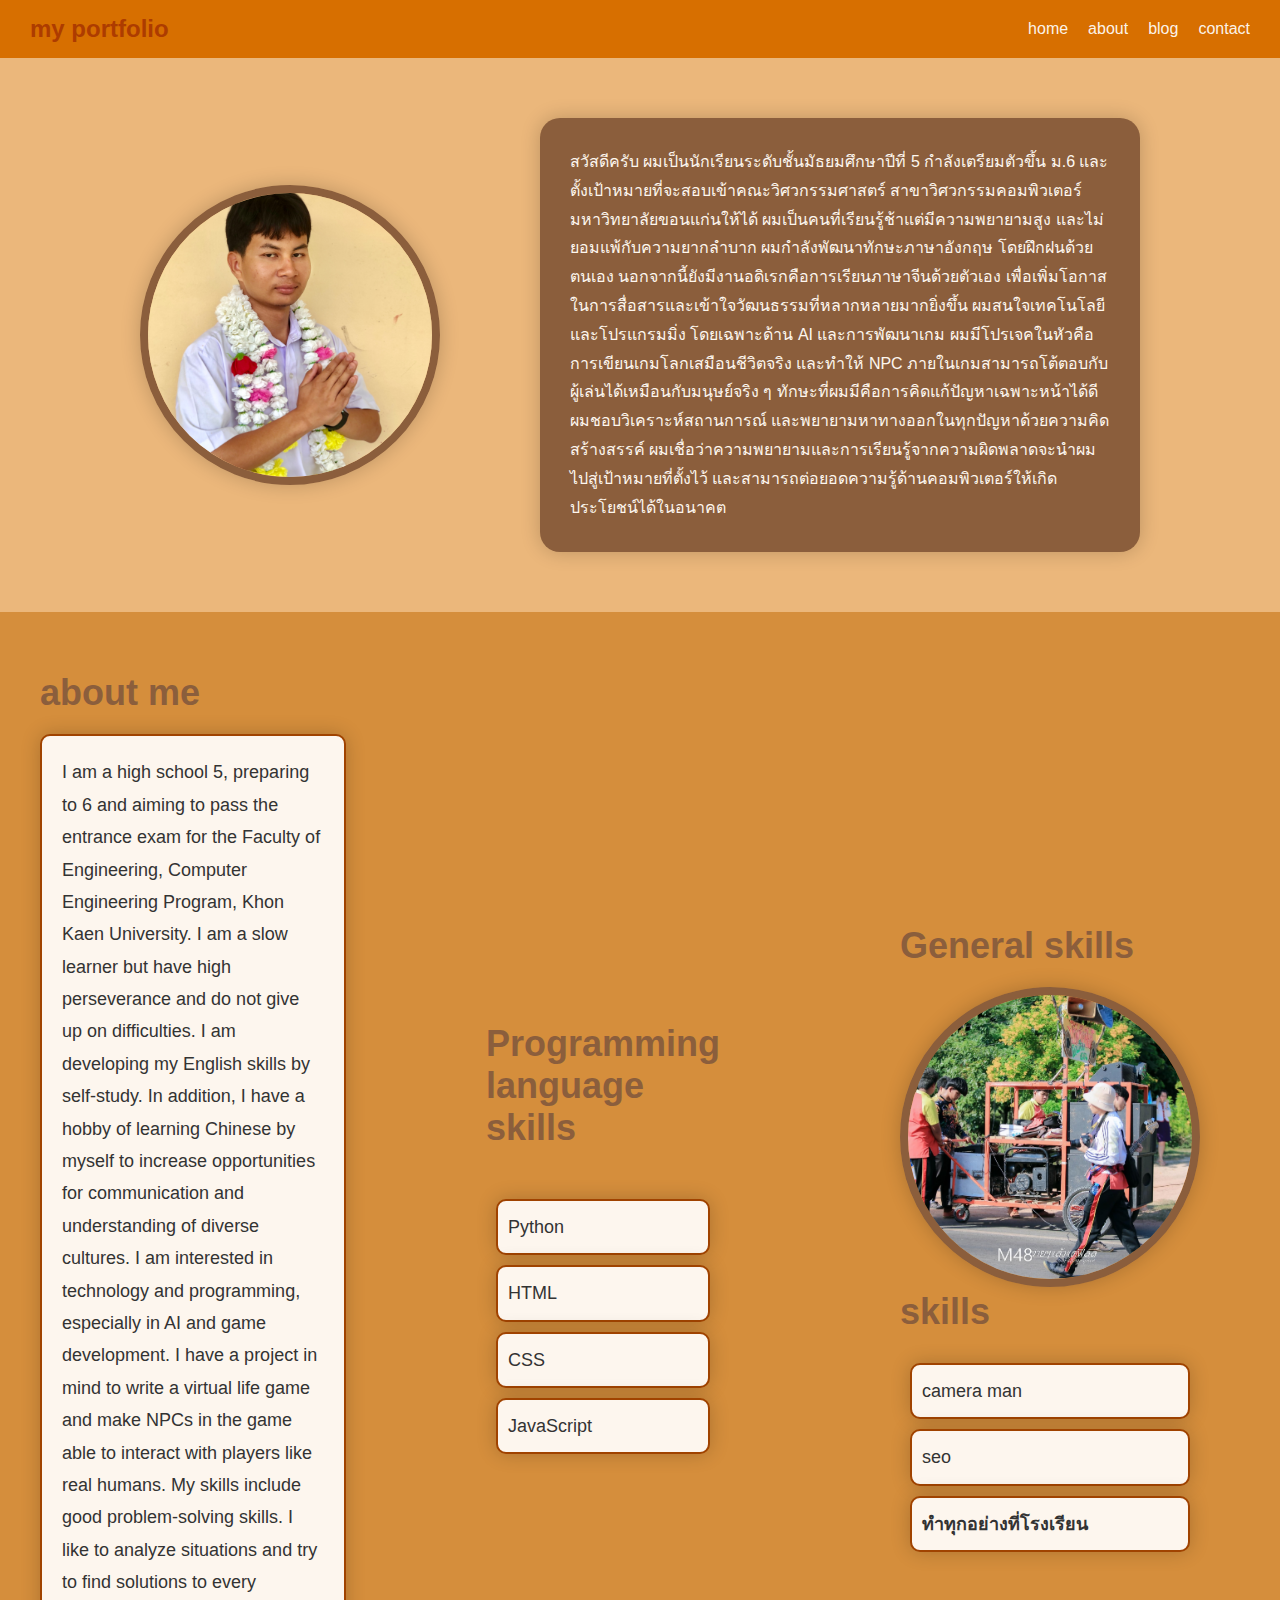
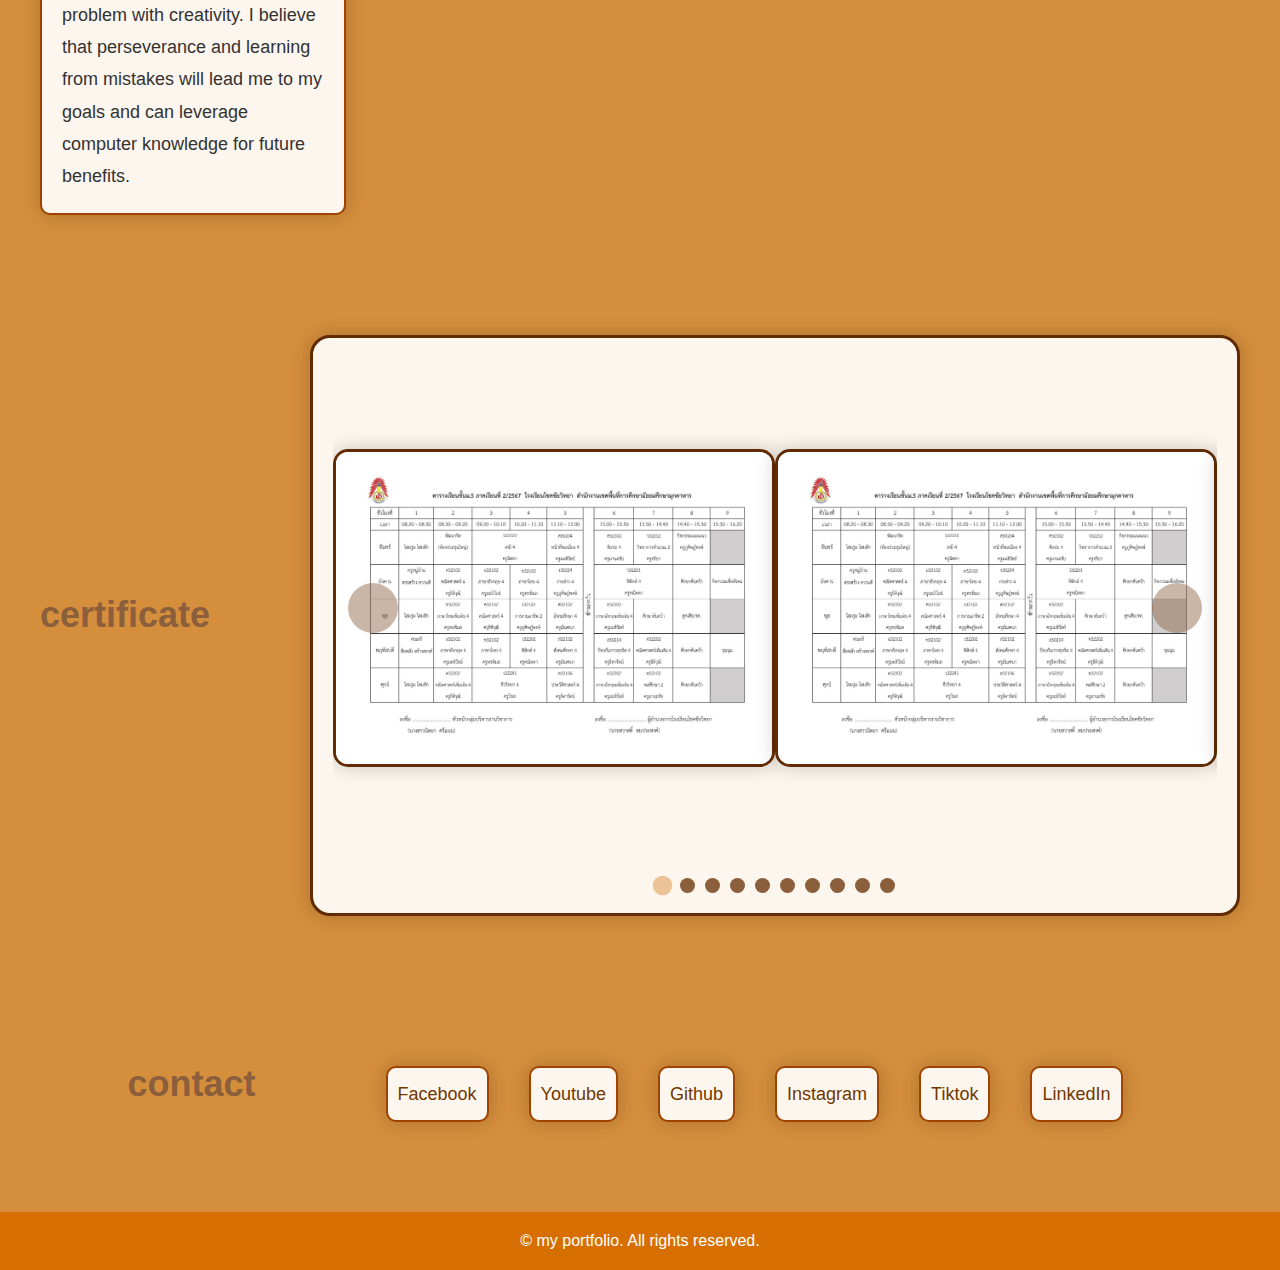
<file: index.html>
<!DOCTYPE html>
<html lang="en">
<head>
    <meta charset="UTF-8">
    <meta name="viewport" content="width=device-width, initial-scale=1.0">
    <title>my portfolio</title>
    <link rel="stylesheet" href="style.css">
</head>
<body>
    <nav class="nav-main">
        <div class="logo"><a href="#">my portfolio</a></div>
        <div class="nav-menu">
            <ul>
                <li><a href="#home">home</a></li>
                <li><a href="#about">about</a></li>
                <li><a href="#blog">blog</a></li>
                <li><a href="#contact">contact</a></li>
            </ul>
        </div>
    </nav>

<section class="Home-section" id="home">
     <div class="profile">
         <img src="picture/IMG_1127.JPG" alt="">
    </div>
        <div class="Home-p">
          <p>
            สวัสดีครับ ผมเป็นนักเรียนระดับชั้นมัธยมศึกษาปีที่ 5 กำลังเตรียมตัวขึ้น ม.6 และตั้งเป้าหมายที่จะสอบเข้าคณะวิศวกรรมศาสตร์ สาขาวิศวกรรมคอมพิวเตอร์ มหาวิทยาลัยขอนแก่นให้ได้ ผมเป็นคนที่เรียนรู้ช้าแต่มีความพยายามสูง และไม่ยอมแพ้กับความยากลำบาก
            ผมกำลังพัฒนาทักษะภาษาอังกฤษ โดยฝึกฝนด้วยตนเอง นอกจากนี้ยังมีงานอดิเรกคือการเรียนภาษาจีนด้วยตัวเอง เพื่อเพิ่มโอกาสในการสื่อสารและเข้าใจวัฒนธรรมที่หลากหลายมากยิ่งขึ้น
            ผมสนใจเทคโนโลยีและโปรแกรมมิ่ง โดยเฉพาะด้าน AI และการพัฒนาเกม ผมมีโปรเจคในหัวคือการเขียนเกมโลกเสมือนชีวิตจริง และทำให้ NPC ภายในเกมสามารถโต้ตอบกับผู้เล่นได้เหมือนกับมนุษย์จริง ๆ
            ทักษะที่ผมมีคือการคิดแก้ปัญหาเฉพาะหน้าได้ดี ผมชอบวิเคราะห์สถานการณ์ และพยายามหาทางออกในทุกปัญหาด้วยความคิดสร้างสรรค์ ผมเชื่อว่าความพยายามและการเรียนรู้จากความผิดพลาดจะนำผมไปสู่เป้าหมายที่ตั้งไว้ และสามารถต่อยอดความรู้ด้านคอมพิวเตอร์ให้เกิดประโยชน์ได้ในอนาคต 
          </p>
     </div>
</section>

<section class="about-section">
    <div class="about">
         <h2>about me</h2>
            <p>
                I am a high school 5, preparing to 6 and aiming to pass the entrance exam for the Faculty of Engineering, Computer Engineering Program, Khon Kaen University. I am a slow learner but have high perseverance and do not give up on difficulties.
                I am developing my English skills by self-study. In addition, I have a hobby of learning Chinese by myself to increase opportunities for communication and understanding of diverse cultures.
                I am interested in technology and programming, especially in AI and game development. I have a project in mind to write a virtual life game and make NPCs in the game able to interact with players like real humans.
                My skills include good problem-solving skills. I like to analyze situations and try to find solutions to every problem with creativity. I believe that perseverance and learning from mistakes will lead me to my goals and can leverage computer knowledge for future benefits.
    </div>
        <div class="skills">
            <h2>Programming language skills</h2>
            <ul>
                <li>Python</li>
                <li>HTML</li>
                <li>CSS</li>
                <li>JavaScript</li>
            </ul>    
        </div>
        <div class="General">
            <h2> General skills</h2>
            <ul>
                <img src="picture/2.JPG" alt="">
                <h3>skills</h3>
                <li>camera man</li>
                <li>seo</li>
                <li style="font-weight:bold" >ทำทุกอย่างที่โรงเรียน</li>
            </ul>
         </div>
</section> 
<!-- blog -->
<section class="certificate" id="blog">
        <h2>certificate</h2>
        <div class="slider-container">
            <div class="slider">
                <div class="slides">
                    <div class="slide"><img src="picture/IMG_9221.JPG" alt="Image 1"></div>
                    <div class="slide"><img src="picture/IMG_9221.JPG" alt="Image 2"></div>
                    <div class="slide"><img src="picture/IMG_9221.JPG" alt="Image 3"></div>
                    <div class="slide"><img src="picture/IMG_9221.JPG" alt="Image 4"></div>
                    <div class="slide"><img src="picture/IMG_9221.JPG" alt="Image 5"></div>
                    <div class="slide"><img src="picture/IMG_9221.JPG" alt="Image 6"></div>
                    <div class="slide"><img src="picture/IMG_9221.JPG" alt="Image 7"></div>
                    <div class="slide"><img src="picture/IMG_9221.JPG" alt="Image 8"></div>
                    <div class="slide"><img src="picture/IMG_9221.JPG" alt="Image 9"></div>
                    <div class="slide"><img src="picture/IMG_9221.JPG" alt="Image 10"></div>
                    <div class="slide"><img src="picture/IMG_9221.JPG" alt="Image 11"></div>
                    <div class="slide"><img src="picture/IMG_9221.JPG" alt="Image 12"></div>
                    <div class="slide"><img src="picture/IMG_9221.JPG" alt="Image 13"></div>
                    <div class="slide"><img src="picture/IMG_9221.JPG" alt="Image 14"></div>
                    <div class="slide"><img src="picture/IMG_9221.JPG" alt="Image 15"></div>
                    <div class="slide"><img src="picture/IMG_9221.JPG" alt="Image 16"></div>
                    <div class="slide"><img src="picture/IMG_9221.JPG" alt="Image 17"></div>
                    <div class="slide"><img src="picture/IMG_9221.JPG" alt="Image 18"></div>
                    <div class="slide"><img src="picture/IMG_9221.JPG" alt="Image 19"></div>
                    <div class="slide"><img src="picture/IMG_9221.JPG" alt="Image 20"></div>
                </div>
                <div class="navigation">
                    <div class="prev"></div>
                    <div class="next"></div>
                </div>
            </div>
            <div class="dots-container">
                <div class="dot active"></div>
                <div class="dot"></div>
                <div class="dot"></div>
                <div class="dot"></div>
                <div class="dot"></div>
                <div class="dot"></div>
                <div class="dot"></div>
                <div class="dot"></div>
                <div class="dot"></div>
                <div class="dot"></div>
            </div>
        </div>
</section>
 <!-- contact & footer -->
 <div class="contact" id="contact">
    <h2>contact</h2>
    <ul>
        <li> <a href="https://www.facebook.com/manote.khamthon.2024/about" target="_blank">Facebook</a></li>
        <li> <a href="https://www.youtube.com/channel/UCM-Bn1i-yr40RtzRAjOTHeA" target="_blank">Youtube</a></li>
        <li> <a href="https://github.com/keng606" target="_blank">Github</a></li>
        <li> <a href="https://www.instagram.com/keng_manote/" target="_blank">Instagram</a></li>
        <li> <a href="https://www.tiktok.com/@manote_kt?_t=ZS-8vNQ26WQ8b1&_r=1" target="_blank">Tiktok</a></li>
        <li> <a href="https://www.linkedin.com/in/manote-3908ba359/" target="_blank">LinkedIn</a></li>

    </ul>
 </div>
<footer>
    <p>&copy; my portfolio. All rights reserved.</p>
</footer>
<script src="mian.js"></script>
</body>
</html>
</file>
<file: style.css>
* {
    margin: 0;
    padding: 0;
    box-sizing: border-box;
  }
  
  body {
    font-family: sans-serif;
  }
  
  .nav-main {
    display: flex;
    justify-content: space-between;
    align-items: center;
    padding: 15px 30px;
    background-color: #d76f00;
    color: rgb(255, 255, 255);
    position: relative;
  }
  
  .logo a {
    text-decoration: none;
    color: rgb(173, 60, 0);
    font-size: 24px;
    font-weight: bold;
  }
    .logo a:hover {
        color: #fcfeff;
    }   
  .nav-menu ul {
    list-style: none;
    display: flex;
    gap: 20px;
  }
  
  .nav-menu a {
    text-decoration: none;
    color: rgba(255, 255, 255, 0.932);
    font-size: 16px;
    transition: color 0.3s;
  }
  
  .nav-menu a:hover {
    color: #a04300;
  }
  
  
  /* Responsive โว้ยยยย */
  @media (max-width: 768px) {
    .nav-menu ul {
      flex-direction: column;
      position: absolute;
      top: 60px;
      right: 30px;
      background-color: #222;
      width: 200px;
      padding: 10px;
      display: none;
    }
 }
  
  
  /*  abouttt */
  .Home-section {
    display: flex;
    align-items: center;
    justify-content: center;
    padding: 60px 40px;
    gap: 100px;
    background-color: #ebb77b;
  }

  

.profile img {
    width: 300px;
    height: 300px;
    object-fit: cover;
    border-radius: 50%;
    border: 8px solid #8b5e3c;
    box-shadow: 0 0 20px rgba(0, 0, 0, 0.2);
    transition: transform 0.3s;
    margin: 0 auto;
    max-width: 100%;
    max-height: 100%;
    display: block;
    margin-left: auto;
    margin-right: auto;
  }
.profile img:hover {
    transform: scale(1.05);
    transition: transform 0.3s;
  }
.Home-p {
    background-color: #8b5e3c;
    color: #fdf6ee;
    padding: 30px;
    border-radius: 20px;
    max-width: 600px;
    font-size: 16px;
    line-height: 1.8;
    box-shadow: 0 0 20px rgba(0, 0, 0, 0.2);
    transition: background-color 0.3s, color 0.3s;
  }

.Home-p:hover {
    background-color: #fdf6ee;
    color: #8b5e3c;
    transition: background-color 0.3s, color 0.3s;
  }

  
.about-section{
    display: flex;
    align-items: center;
    justify-content: center;
    padding: 60px 40px;
    gap: 100px;
    background-color: #d58e3c;
  }

.about-section h2 {
    font-size: 36px;
    margin-bottom: 20px;
    color: #8b5e3c;
  }
.about-section h2:hover {
    color: #fdf6ee;
    transition: color 0.3s;
}
.about-section p {
    font-size: 18px;
    line-height: 1.8;
    color: #333;
    border: #a04300 2px solid;
    padding: 20px;
    border-radius: 10px;
    background-color: #fdf6ee;
    box-shadow: 0 0 20px rgba(0, 0, 0, 0.2);
    transition: background-color 0.3s, color 0.3s;
 }
.about-section p:hover {
    background-color: #8b5e3c;
    color: #fdf6ee;
    transition: background-color 0.3s, color 0.3s;
}
  
.about-section img {
    width: 300px;
    height: 300px;
    object-fit: cover;
    border-radius: 50%;
    border: 8px solid #8b5e3c;
    box-shadow: 0 0 20px rgba(0, 0, 0, 0.2);
    transition: transform 0.3s;
}
.about-section img:hover {
    transform: scale(1.05);
    transition: transform 0.3s;
 }
  
.skills {
    align-items: center;
    justify-content: center;
    padding: 60px 40px;
    gap: 100px;
    background-color: #d58e3c;
 }
.skills h2 {
    font-size: 36px;
    margin-bottom: 50px;
    color:#8b5e3c;
}   
.skills h2:hover {
    color: #fdf6ee;
    transition: color 0.3s;
}
.skills ul li{
    list-style: none;
    font-size: 18px;
    line-height: 1.8;
    color: #333;
    padding: 10px;
    margin: 10px;
    border: #a04300 2px solid;
    border-radius: 10px;
    background-color: #fdf6ee;
    box-shadow: 0 0 20px rgba(0, 0, 0, 0.2);
    transition: background-color 0.3s, color 0.3s;
}

.skills ul li:hover {
    background-color: #8b5e3c;
    color: #fdf6ee;
    transition: background-color 0.3s, color 0.3s;
}
.General {
    align-items: center;
    justify-content: center;
    padding: 60px 40px;
    gap: 100px;
    background-color: #d58e3c;
 }
.General h3 {
    font-size: 36px;
    margin-bottom: 30px;
    color:#8b5e3c;
}
.General h3:hover {
    color: #fdf6ee;
    transition: color 0.3s;
}
.General ul li{
    list-style: none;
    font-size: 18px;
    line-height: 1.8;
    color: #333;
    padding: 10px;
    margin: 10px;
    border: #a04300 2px solid;
    border-radius: 10px;
    background-color: #fdf6ee;
    box-shadow: 0 0 20px rgba(0, 0, 0, 0.2);
    transition: background-color 0.3s, color 0.3s;
}
.General ul li:hover {
    background-color: #8b5e3c;
    color: #fdf6ee;
    transition: background-color 0.3s, color 0.3s;
}
/* respon about */
@media (max-width: 1024px) {
    .Home-section,
    .about-section,
    .skills,
    .General {
      flex-direction: column;
      gap: 50px;
      padding: 40px 20px;
    }

    .profile img,
    .about-section img {
      width: 250px;
      height: 250px;
    }
    .Home-p,
    .about-section p,
    .skills ul li,
    .General ul li {
      max-width: 90%;
      font-size: 15px;
    }
  
    .about-section h2,
    .skills h2{
      font-size: 30px;
    }
    .General h3 {
        font-size: 30px;
        align-items: center;
        text-align: center;
    }
  }
  
  @media (max-width: 768px) {
    .profile img,
    .about-section img {
      width: 200px;
      height: 200px;
    }
  
    .Home-p,
    .about-section p,
    .skills ul li,
    .General ul li {
      font-size: 14px;
    }
  
    .about-section h2,
    .skills h2{
      font-size: 26px;
    }
    .General h3{
        font-size: 26px;
        align-items: center;
        text-align: center;
    }
  }
  
  @media (max-width: 480px) {
    .Home-section,
    .about-section,
    .skills,
    .General {
      padding: 30px 15px;
    }
  
    .profile img,
    .about-section img {
      width: 150px;
      height: 150px;
    }
  
    .Home-p,
    .about-section p,
    .skills ul li,
    .General ul li {
      font-size: 13px;
      padding: 15px;
    }
  
    .about-section h2,
    .skills h2 {
      font-size: 22px;
    }
    .General h3{
        font-size: 22px;
        align-items: center;
        text-align: center;
    }
  }

/* blog */

.certificate{
    display: flex;
    align-items: center;
    justify-content: center;
    padding: 60px 40px;
    gap: 100px;
    background-color: #d58e3c;
}

.certificate h2 {
    font-size: 36px;
    margin-bottom: 20px;
    color: #8b5e3c;
}
.certificate h2:hover {
    color: #fdf6ee;
    transition: color 0.3s;
}

.slider-container {
    position: relative;
    width: 100%;
    max-width: 1000px;
    margin: 0 auto;
    border: 3px solid #612c04;
    box-shadow: 0 0 20px rgba(0, 0, 0, 0.2);
    border-radius: 20px;
    padding: 20px;
    background-color: #fdf6ee;
    overflow: hidden;
}

.slider {
    position: relative;
    width: 100%;
    height: 500px;
    overflow: hidden;
    border-radius: 15px;
}


.slides {
    display: flex;
    width: 1000%;
    height: 100%;
    transition: transform 0.5s ease-in-out;
}

.slide {
    width: 5%;
    height: 100%;
    display: flex;
    justify-content: center;
    align-items: center;
}

.slide img {
    max-width: 100%;
    max-height: 100%;
    border-radius: 15px;
    border: 3px solid #612c04;
    box-shadow: 0 0 20px rgba(0, 0, 0, 0.2);
    transition: transform 0.3s;
    object-fit: cover;
}
.slide img:hover {
    transform: scale(1.05);
    transition: transform 0.3s;
}

.navigation {
    position: absolute;
    top: 50%;
    width: 100%;
    display: flex;
    justify-content: space-between;
    transform: translateY(-50%);
    padding: 0 15px;
}
.navigation .prev,
.navigation .next {
    background-color: #8b5e3c74;
    color: #ffffff8a;
    border: none;
    border-radius: 50%;
    width: 50px;
    height: 50px;
    display: flex;
    justify-content: center;
    align-items: center;
    cursor: pointer;
    transition: background-color 0.3s, transform 0.3s;
}
.navigation .prev:hover,
.navigation .next:hover {
    background-color: #fdf6ee;
    color: #8b5e3c;
    transform: scale(1.1);
    transition: background-color 0.3s, transform 0.3s;
}

.dots-container {
    display: flex;
    justify-content: center;
    gap: 10px;
    margin-top: 20px;
}
.dots-container .dot {
    width: 15px;
    height: 15px;
    background-color: #8b5e3c;
    border-radius: 50%;
    cursor: pointer;
    transition: transform 0.3s ease;
}
.dots-container .dot:hover {
    transform: scale(1.3);
    background-color: #fdf6ee;
    transition: transform 0.3s ease;
}
.dots-container .dot.active {
    transform: scale(1.3);
    background-color: #e6b178be;
    transition: transform 0.3s ease;
}
/* blog respon */
@media (max-width: 1024px) {
    .certificate {
      flex-direction: column;
      gap: 50px;
      padding: 40px 20px;
    }
  
    .certificate h2 {
      font-size: 30px;
      text-align: center;
    }
  
    .slider {
      height: 400px;
    }
  }
  
  @media (max-width: 768px) {
    .slider-container {
      padding: 15px;
    }
  
    .slider {
      height: 300px;
    }
  
    .slide img {
      border-width: 2px;
    }
  
    .certificate h2 {
      font-size: 26px;
    }
  
    .navigation .prev,
    .navigation .next {
      width: 40px;
      height: 40px;
      font-size: 18px;
    }
  
    .dots-container .dot {
      width: 12px;
      height: 12px;
    }
  }
  
  @media (max-width: 480px) {
    .slider-container {
      padding: 10px;
      border-radius: 10px;
    }
  
    .slider {
      height: 200px;
    }
  
    .certificate h2 {
      font-size: 22px;
    }
  
    .navigation .prev,
    .navigation .next {
      width: 35px;
      height: 35px;
      font-size: 16px;
    }
  
    .dots-container {
      gap: 6px;
    }
  
    .dots-container .dot {
      width: 10px;
      height: 10px;
    }
  }

/*  contact & footer */
.contact {
    display: flex;
    flex-direction: row; 
    align-items: center;
    justify-content: center;
    padding: 60px 40px; 
    gap: 100px;
    background-color: #d58e3c;
    flex-wrap: wrap; 
}
.contact h2 {
    font-size: 36px;
    margin-bottom: 20px;
    color: #8b5e3c;
}
.contact h2:hover {
    color: #fdf6ee;
    transition: color 0.3s;
}

.contact ul {
    display: flex;
    flex-direction: row; 
    flex-wrap: wrap;
    justify-content: center;
    align-items: center;
    gap: 20px; 
    padding: 20px;


}
.contact ul:hover {
    color: #fdf6ee;
    transition: background-color 0.3s, color 0.3s;
}
.contact ul li {
    display: flex;
    margin: 10px;
    border: #a04300 2px solid;
    border-radius: 10px;
    padding: 10px;
    background-color: #fdf6ee;
    box-shadow: 0 0 20px rgba(0, 0, 0, 0.2);
    transition: background-color 0.3s, color 0.3s;  
    font-size: 18px;
    line-height: 1.8;
    color: #333;
}
.contact ul li:hover {
    background-color: #8b5e3c;
    color: #fdf6ee;
    transition: background-color 0.3s, color 0.3s;
}
.contact ul li a {
    text-decoration: none;
    display: flex;
    color: #703800;
    font-size: 18px;
    transition: color 0.3s;
}
.contact ul li a:hover {
    color: #ffffff;
}
footer {
    background-color: #d76f00;
    color: #ffffff;
    padding: 20px;
    text-align: center;
    position: relative;
    bottom: 0;
    width: 100%;
}
</file>
